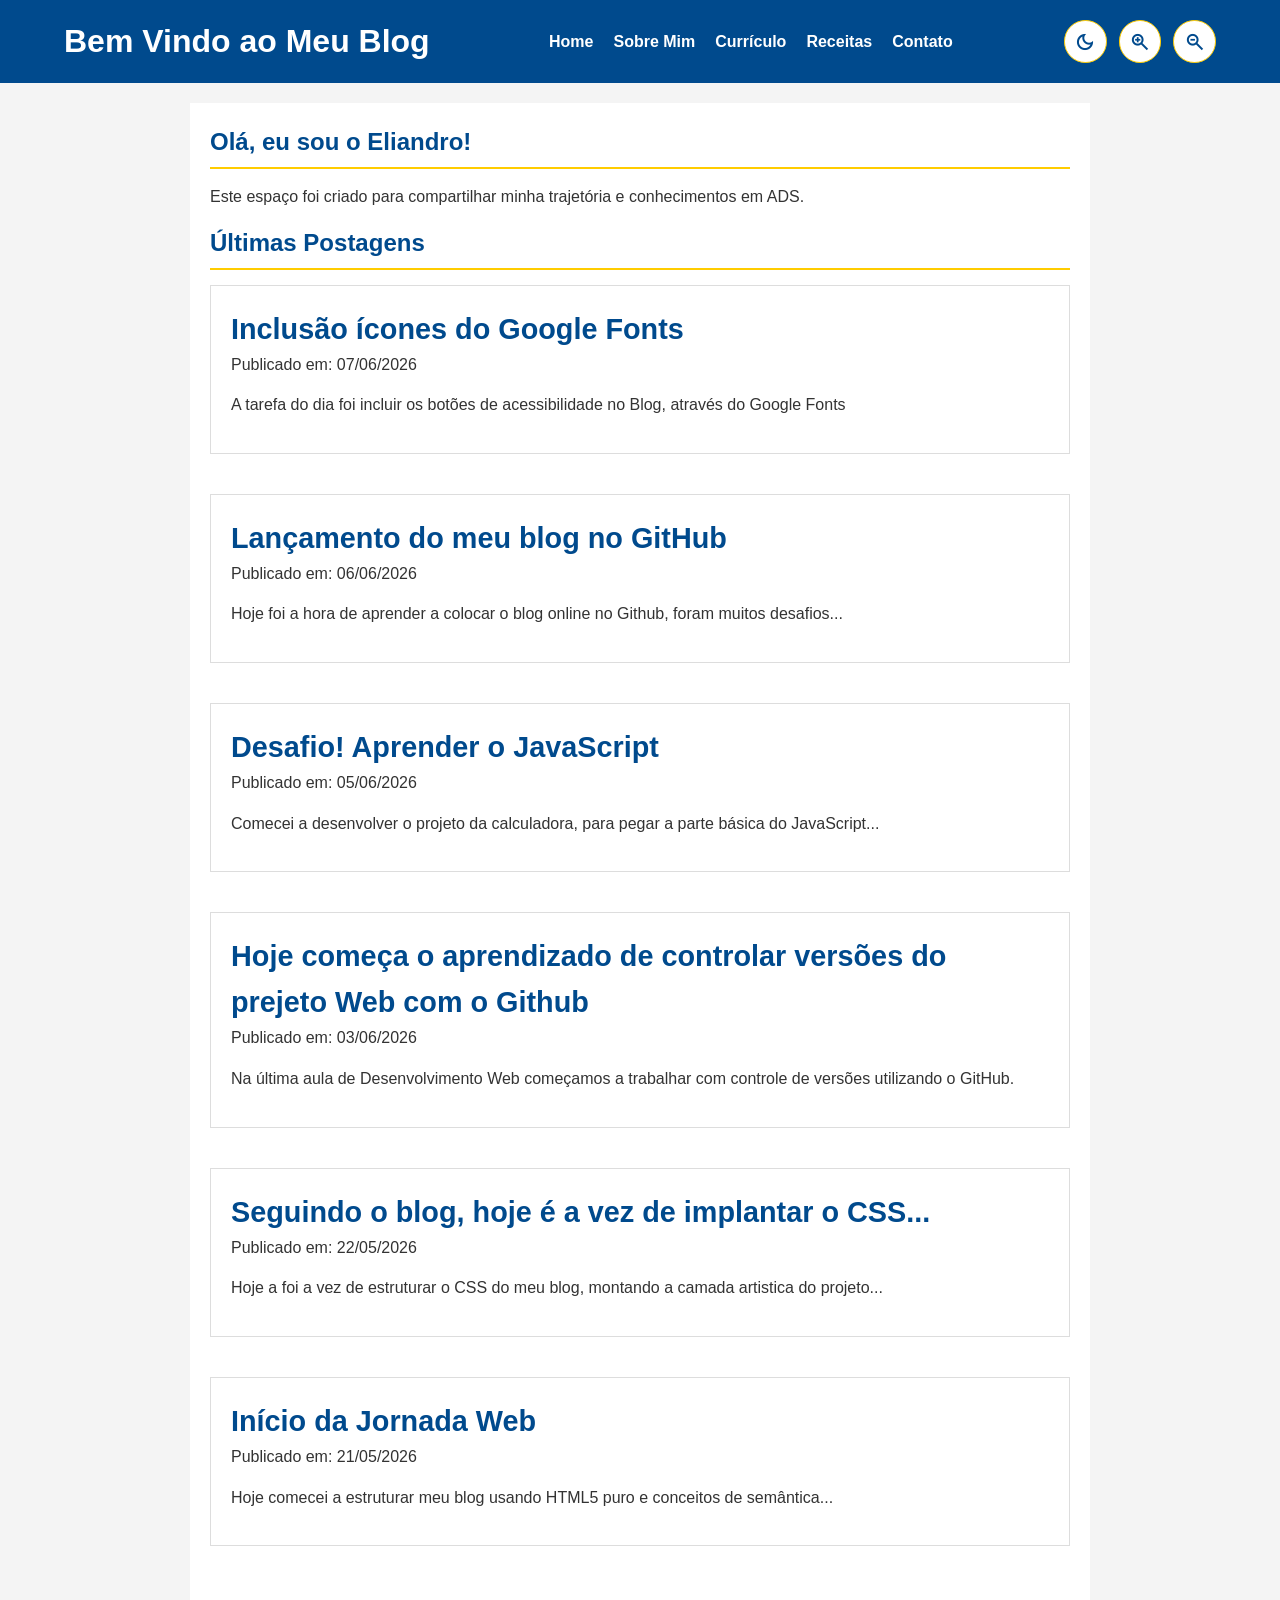
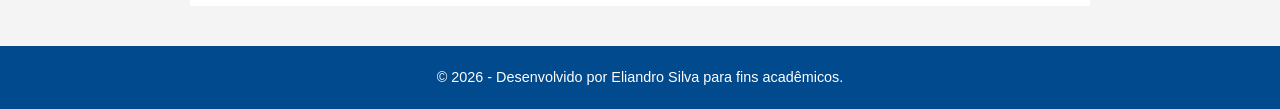
<file: index.html>
<!DOCTYPE html>
<html lang="pt-br">

<head>
    <meta charset="UTF-8">
    <meta name="viewport" content="width=device-width, initial-scale=1.0">
    <title>Home</title>
    <link rel="stylesheet" href="https://fonts.googleapis.com/css2?family=Material+Symbols+Outlined:opsz,wght,FILL,GRAD@24,400,0,0" />
    <link rel="stylesheet" href="css/style.css">
</head>

<body>

    <header>
        <h1>Bem Vindo ao Meu Blog</h1>
        <nav>
            <ul>
                <li> <a href="index.html">Home</a> </li>
                <li> <a href="about.html">Sobre Mim</a> </li>
                <li> <a href="curriculum.html">Currículo</a> </li>
                <li> <a href="receitas.html">Receitas</a> </li>
                <li> <a href="contact.html">Contato</a> </li>
            </ul>
        </nav>
        <div id="controles-acessibilidade">
            <button id="btn-dark-mode">
                <span class="material-symbols-outlined">dark_mode</span>
            </button>
            <button id="btn-aumentar">
                <span class="material-symbols-outlined">zoom_in</span>
            </button>
            <button id="btn-diminuir">
                <span class="material-symbols-outlined">zoom_out</span>
            </button>
        </div>
    </header>

    <main id="conteudo-pagina">
        <section id="introducao">
            <h2>Olá, eu sou o Eliandro!</h2>
            <p>Este espaço foi criado para compartilhar minha trajetória e conhecimentos em ADS.</p>
        </section>

        <section id="feed">
            <h2>Últimas Postagens</h2>

            <article>
                <h3>Inclusão ícones do Google Fonts</h3>
                <p>Publicado em: 07/06/2026</p>
                <p>A tarefa do dia foi incluir os botões de acessibilidade no Blog, através do Google Fonts</p>
            </article>

            <article>
                <h3>Lançamento do meu blog no GitHub</h3>
                <p>Publicado em: 06/06/2026</p>
                <p>Hoje foi a hora de aprender a colocar o blog online no Github, foram muitos desafios...</p>
            </article>

            <article>
                <h3>Desafio! Aprender o JavaScript</h3>
                <p>Publicado em: 05/06/2026</p>
                <p>Comecei a desenvolver o projeto da calculadora, para pegar a parte básica do JavaScript...</p>
            </article>

            <article>
                <h3>Hoje começa o aprendizado de controlar versões do prejeto Web com o Github</h3>
                <p>Publicado em: 03/06/2026</p>
                <p>Na última aula de Desenvolvimento Web começamos a trabalhar com controle de versões utilizando o GitHub.</p>
            </article>

            <article>
                <h3>Seguindo o blog, hoje é a vez de implantar o CSS...</h3>
                <p>Publicado em: 22/05/2026</p>
                <p>Hoje a foi a vez de estruturar o CSS do meu blog, montando a camada artistica do projeto...</p>
            </article>

            <article>
                <h3>Início da Jornada Web</h3>
                <p>Publicado em: 21/05/2026</p>
                <p>Hoje comecei a estruturar meu blog usando HTML5 puro e conceitos de semântica...</p>
            </article>
        </section>
    </main>

    <footer>
        <p>&copy; 2026 - Desenvolvido por Eliandro Silva para fins acadêmicos.</p>
    </footer>

    <script src="./js/script.js"></script>

</body>

</html>
</file>
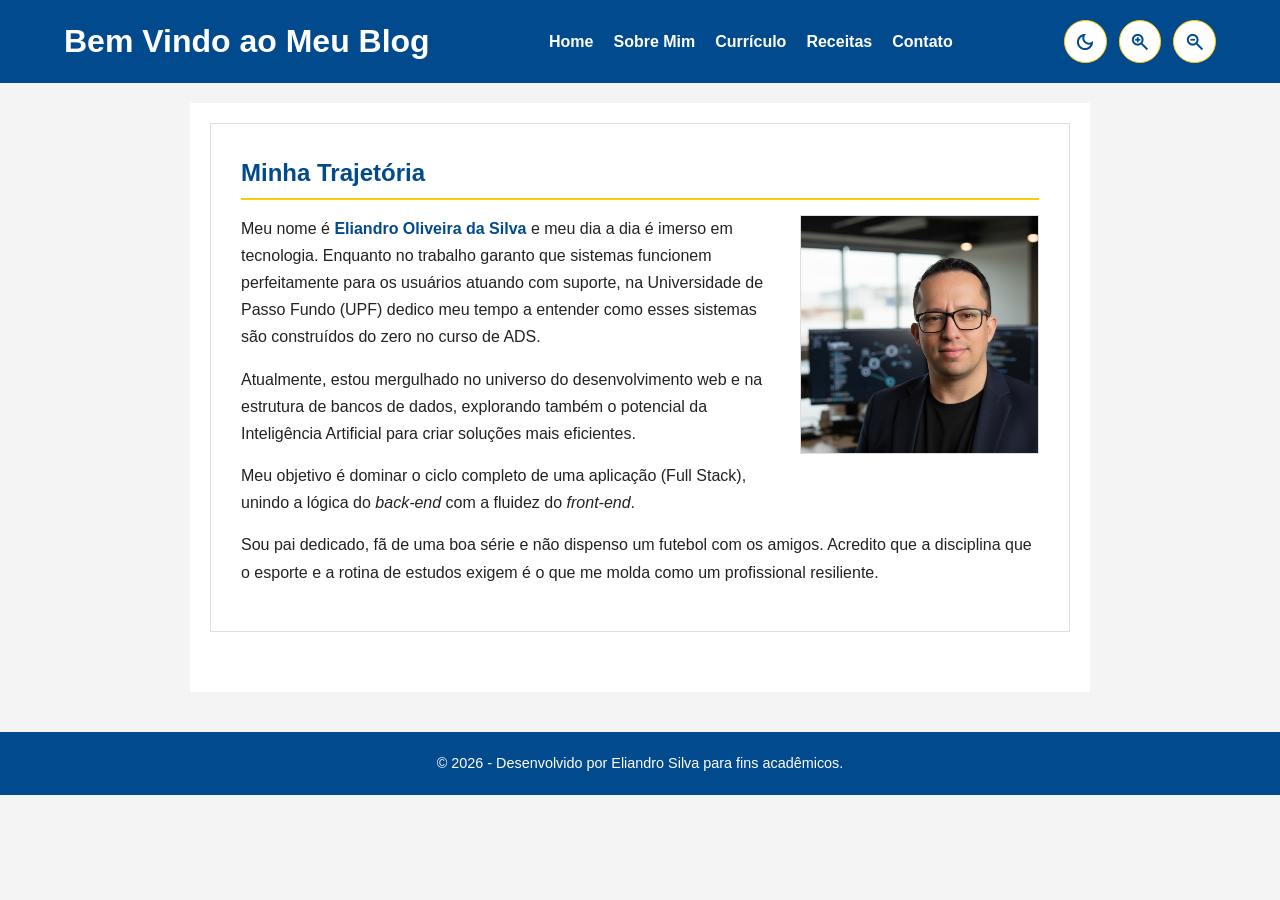
<file: about.html>
<!DOCTYPE html>
<html lang="pt-br">

<head>
    <meta charset="UTF-8">
    <meta name="viewport" content="width=device-width, initial-scale=1.0">
    <title>Sobre Mim</title>
    <link rel="stylesheet"
        href="https://fonts.googleapis.com/css2?family=Material+Symbols+Outlined:opsz,wght,FILL,GRAD@24,400,0,0" />
    <link rel="stylesheet" href="css/style.css">
</head>

<body>

    <header>
        <h1>Bem Vindo ao Meu Blog</h1>
        <nav>
            <ul>
                <li> <a href="index.html">Home</a> </li>
                <li> <a href="about.html">Sobre Mim</a> </li>
                <li> <a href="curriculum.html">Currículo</a> </li>
                <li> <a href="receitas.html">Receitas</a> </li>
                <li> <a href="contact.html">Contato</a> </li>
            </ul>
        </nav>
        <div id="controles-acessibilidade">
            <button id="btn-dark-mode">
                <span class="material-symbols-outlined">dark_mode</span>
            </button>
            <button id="btn-aumentar">
                <span class="material-symbols-outlined">zoom_in</span>
            </button>
            <button id="btn-diminuir">
                <span class="material-symbols-outlined">zoom_out</span>
            </button>
        </div>
    </header>

    <main>
        <section id="biografia">
            <article>

                <h2>Minha Trajetória</h2>

                <img src="./assets/imagens/perfil.jpg" alt="Foto de perfil de Eliandro Silva" width="250"
                    class="foto-perfil">

                <p>Meu nome é <strong>Eliandro Oliveira da Silva</strong> e meu dia a dia é imerso em tecnologia.
                    Enquanto no trabalho garanto que sistemas funcionem perfeitamente para os usuários atuando com
                    suporte,
                    na Universidade de Passo Fundo (UPF) dedico meu tempo a entender como esses sistemas são
                    construídos do zero no curso de ADS.</p>

                <p>Atualmente, estou mergulhado no universo do desenvolvimento web e na estrutura de bancos de dados,
                    explorando também o potencial da Inteligência Artificial para criar soluções mais eficientes.</p>

                <p>Meu objetivo é dominar o ciclo completo de uma aplicação (Full Stack), unindo a lógica do
                    <i>back-end</i>
                    com a fluidez do <i>front-end</i>.</p>

                <p>Sou pai dedicado, fã de uma boa série e não dispenso um futebol com os amigos.
                    Acredito que a disciplina que o esporte e a rotina de estudos exigem é o que me molda como um
                    profissional resiliente.</p>

            </article>
        </section>
    </main>

    <footer>
        <p>&copy; 2026 - Desenvolvido por Eliandro Silva para fins acadêmicos.</p>
    </footer>
    <script src="./js/script.js"></script>

</body>

</html>
</file>
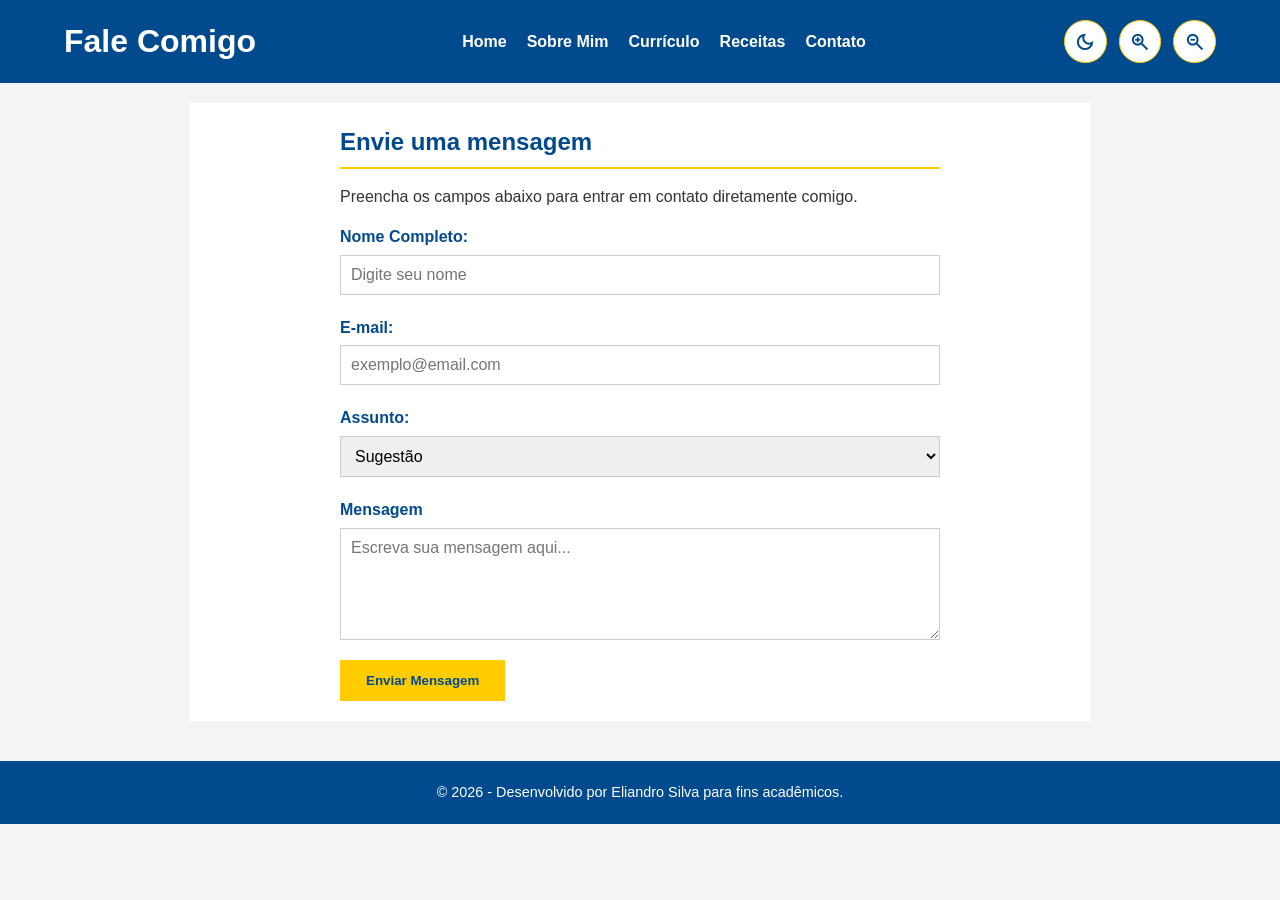
<file: contact.html>
<!DOCTYPE html>
<html lang="pt-br">
<head>
    <meta charset="UTF-8">
    <meta name="viewport" content="width=device-width, initial-scale=1.0">
    <title>Contato - Meu Blog Pessoal</title>
     <link rel="stylesheet" href="https://fonts.googleapis.com/css2?family=Material+Symbols+Outlined:opsz,wght,FILL,GRAD@24,400,0,0" />
    <link rel="stylesheet" href="css/style.css">
</head>
<body>
    
    <header>
        <h1>Fale Comigo</h1>
        <nav>
            <ul>
                <li> <a href="index.html">Home</a> </li>
                <li> <a href="about.html">Sobre Mim</a> </li>
                <li> <a href="curriculum.html">Currículo</a> </li>
                <li> <a href="receitas.html">Receitas</a> </li>
                <li> <a href="contact.html">Contato</a> </li>
            </ul>
        </nav>
        <div id="controles-acessibilidade">
            <button id="btn-dark-mode">
                <span class="material-symbols-outlined">dark_mode</span>
            </button>
            <button id="btn-aumentar">
                <span class="material-symbols-outlined">zoom_in</span>
            </button>
            <button id="btn-diminuir">
                <span class="material-symbols-outlined">zoom_out</span>
            </button>
        </div>
    </header>

    <main id="conteudo-pagina">
        <section id="contato">
            <h2>Envie uma mensagem</h2>
            <p>Preencha os campos abaixo para entrar em contato diretamente comigo.</p>
            
            <form id="form-contato" action="#" method="post" onsubmit="return validateForm()">
                <div class="campo">
                    <label for="nome">Nome Completo:</label>
                    <input type="text" id="nome" name="nome" required placeholder="Digite seu nome">
                </div>

                <div class="campo">
                    <label for="email">E-mail:</label>
                    <input type="email" id="email" name="email" required placeholder="exemplo@email.com">
                </div>

                <div class="campo">
                    <label for="assunto">Assunto:</label>
                    <select id="assunto" name="assunto">
                        <option value="sugestao">Sugestão</option>
                        <option value="critica">Crítica</option>
                        <option value="elogio">Elogio</option>
                    </select>
                </div>

                <div class="campo">
                    <label for="mensagem">Mensagem</label>
                    <textarea id="mensagem" name="mensagem" rows="5" required placeholder="Escreva sua mensagem aqui..."></textarea>
                </div>

                <button type="submit" id="btn-enviar">Enviar Mensagem</button>
            </form>
        </section>
    </main>

    <footer>
        <p>&copy; 2026 - Desenvolvido por Eliandro Silva para fins acadêmicos.</p>
    </footer>

    <script src="./js/script.js"></script>

</body>
</html>
</file>
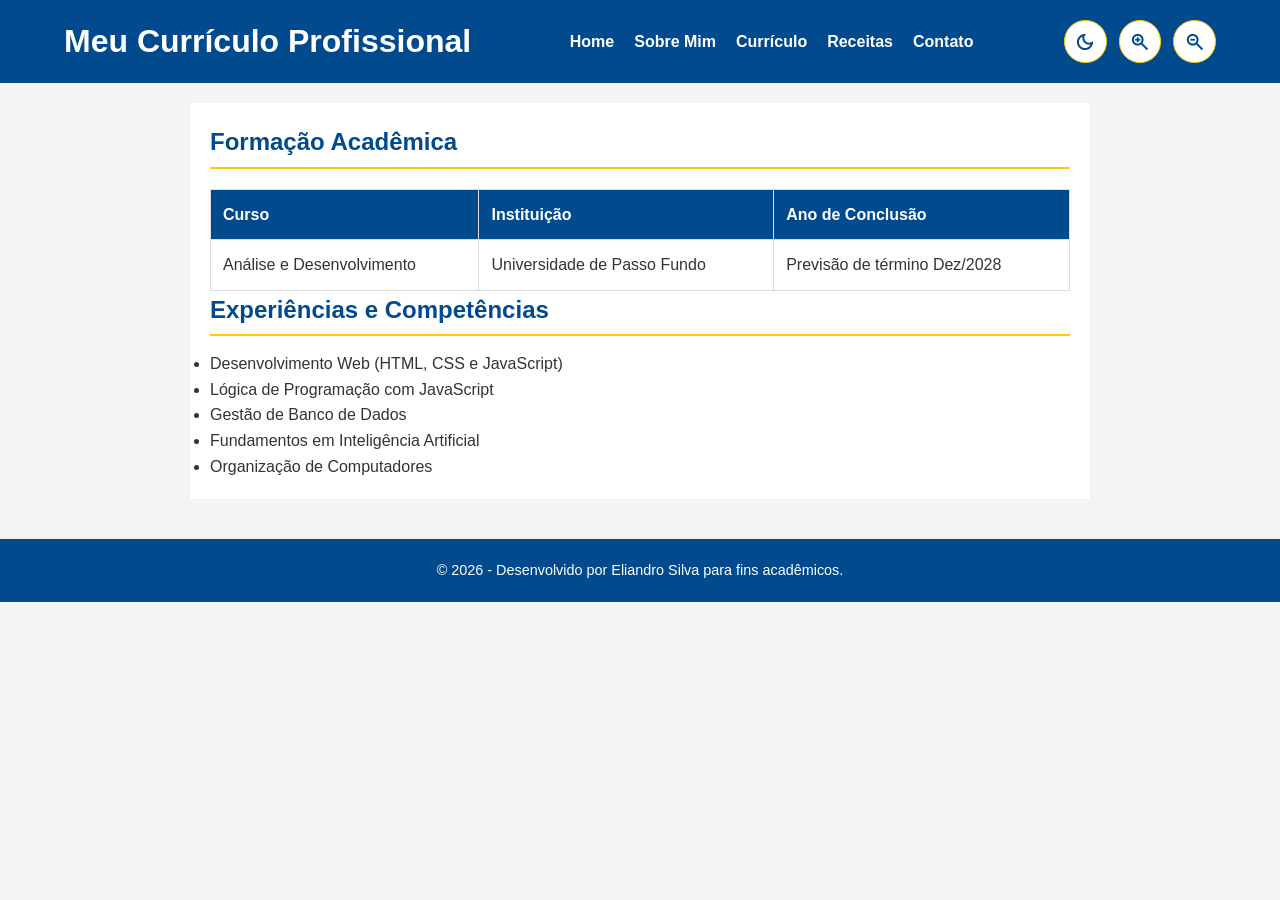
<file: curriculum.html>
<!DOCTYPE html>
<html lang="pt-br">

<head>
    <meta charset="UTF-8">
    <meta name="viewport" content="width=device-width, initial-scale=1.0">
    <title>Currículo</title>

     <link rel="stylesheet"
        href="https://fonts.googleapis.com/css2?family=Material+Symbols+Outlined:opsz,wght,FILL,GRAD@24,400,0,0" />
        
    <link rel="stylesheet" href="css/style.css">
</head>

<body>

    <header>

        <h1>Meu Currículo Profissional</h1>

        <nav>
            <ul>
                <li> <a href="index.html">Home</a> </li>
                <li> <a href="about.html">Sobre Mim</a> </li>
                <li> <a href="curriculum.html">Currículo</a> </li>
                <li> <a href="receitas.html">Receitas</a> </li>
                <li> <a href="contact.html">Contato</a> </li>


            </ul>


        </nav>
        
        <div id="controles-acessibilidade">
            <button id="btn-dark-mode">
                <span class="material-symbols-outlined">dark_mode</span>
            </button>

            <button id="btn-aumentar">
                <span class="material-symbols-outlined">zoom_in</span>
            </button>

            <button id="btn-diminuir">
                <span class="material-symbols-outlined">zoom_out</span>
            </button>
        </div>

    </header>
    <main>
        <section id="formacao">
            <h2>Formação Acadêmica</h2>
            <table border="1">
                <thead>
                    <tr>
                        <th>Curso</th>
                        <th>Instituição</th>
                        <th>Ano de Conclusão</th>
                    </tr>
                </thead>
                <tbody>
                    <tr>
                        <td>Análise e Desenvolvimento</td>
                        <td>Universidade de Passo Fundo</td>
                        <td>Previsão de término Dez/2028</td>
                    </tr>
                </tbody>
            </table>
        </section>
        <section id="experiencia">
            <h2>Experiências e Competências</h2>
            <ul>
                <li>Desenvolvimento Web (HTML, CSS e JavaScript)</li>
                <li>Lógica de Programação com JavaScript</li>
                <li>Gestão de Banco de Dados</li>
                <li>Fundamentos em Inteligência Artificial</li>
                <li>Organização de Computadores</li>
            </ul>

        </section>

    </main>
    <footer>
        <p>&copy; 2026 - Desenvolvido por Eliandro Silva para fins acadêmicos.</p>
    </footer>
    <script src="js/script.js"></script>
</body>

</html>
</file>
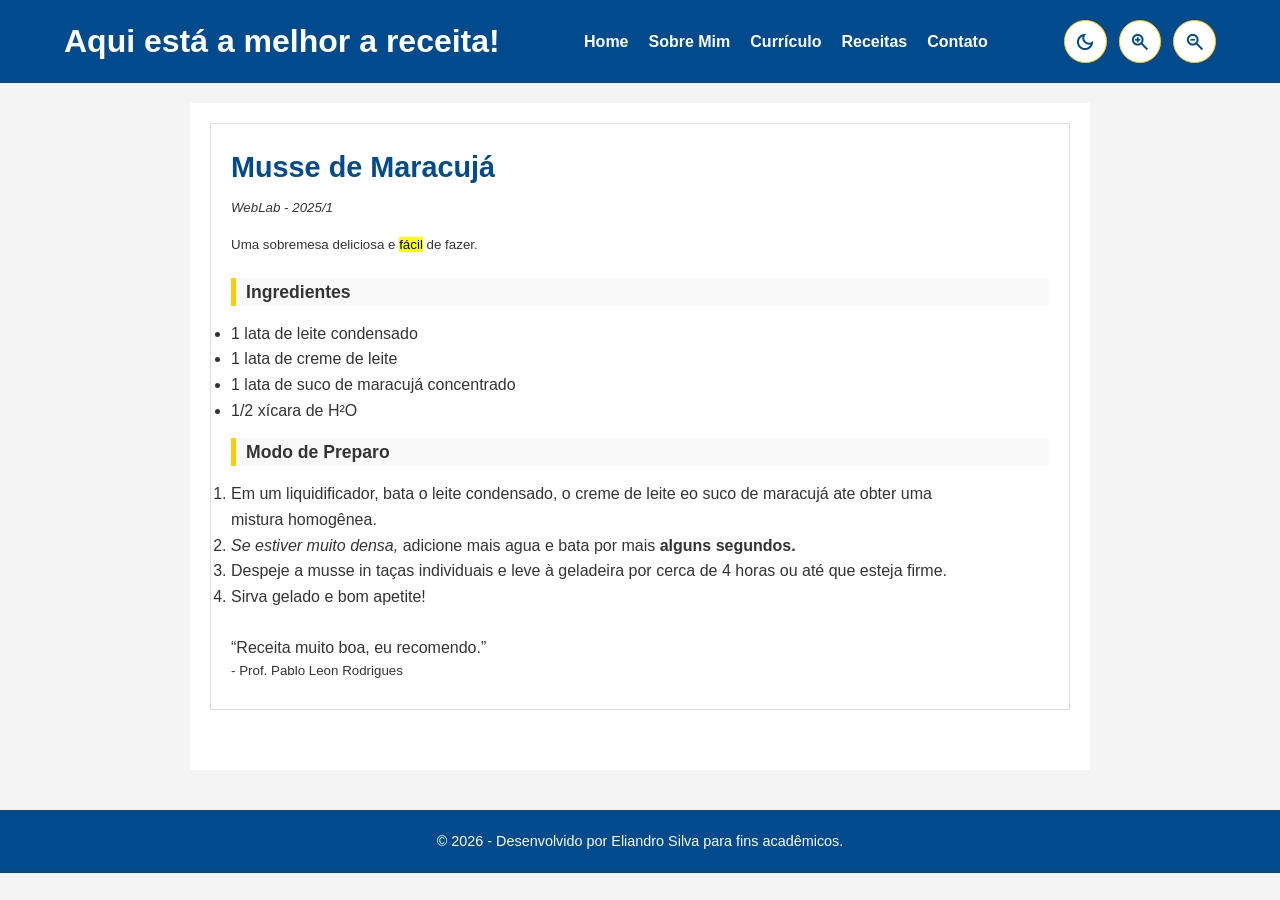
<file: mousse.html>
<!DOCTYPE html>
<html lang="pt-br">

<head>
    <meta charset="UTF-8">
    <meta name="viewport" content="width=device-width, initial-scale=1.0">
    <title>Receita: Mousse de Maracujá</title>

 <link rel="stylesheet"
        href="https://fonts.googleapis.com/css2?family=Material+Symbols+Outlined:opsz,wght,FILL,GRAD@24,400,0,0" />
        
    <link rel="stylesheet" href="css/style.css">
</head>

<body>
    <header>

        <h1>Aqui está a melhor a receita!</h1>

        <nav>
            <ul>
                <li> <a href="index.html">Home</a> </li>
                <li> <a href="about.html">Sobre Mim</a> </li>
                <li> <a href="curriculum.html">Currículo</a> </li>
                <li> <a href="receitas.html">Receitas</a> </li>
                <li> <a href="contact.html">Contato</a> </li>
            </ul>
        </nav>

        <div id="controles-acessibilidade">
            <button id="btn-dark-mode">
                <span class="material-symbols-outlined">dark_mode</span>
            </button>

            <button id="btn-aumentar">
                <span class="material-symbols-outlined">zoom_in</span>
            </button>

            <button id="btn-diminuir">
                <span class="material-symbols-outlined">zoom_out</span>
            </button>
        </div>
    </header>

    <main>

        <section>
            <article>
                <h3>Musse de Maracujá</h3>
                <p><i><sub> WebLab - 2025/1</sub></i></p>
                <p>
                    <sup> Uma sobremesa deliciosa e <mark>fácil</mark> de fazer.</sup>
                <h4>Ingredientes</h4>
                <ul>
                    <li>1 lata de leite condensado</li>
                    <li>1 lata de creme de leite</li>
                    <li>1 lata de suco de maracujá concentrado</li>
                    <li>1/2 xícara de H²O</li>
                </ul>
                <h4>Modo de Preparo</h4>
                <ol>
                    <li>Em um liquidificador, bata o leite condensado, o creme de leite eo suco de maracujá ate obter uma<br>
                        mistura homogênea.</li>
                    <li><i>Se estiver muito densa,</i> adicione mais agua e bata por mais <b>alguns segundos.</b></li>
                    <li>Despeje a musse in taças individuais e leve à geladeira por cerca de 4 horas ou até que esteja firme.
                    </li>
                    <li>Sirva gelado e bom apetite!</li>
                </ol>
                <br>
                <q>Receita muito boa, eu recomendo.</q>
                <br>
                <sup>- Prof. Pablo Leon Rodrigues</sup>
            </article>
        </section>

    </main>
    <footer>
        <p>&copy; 2026 - Desenvolvido por Eliandro Silva para fins acadêmicos.</p>
    </footer>
    <script src="./js/script.js"></script>
</body>

</html>
</file>
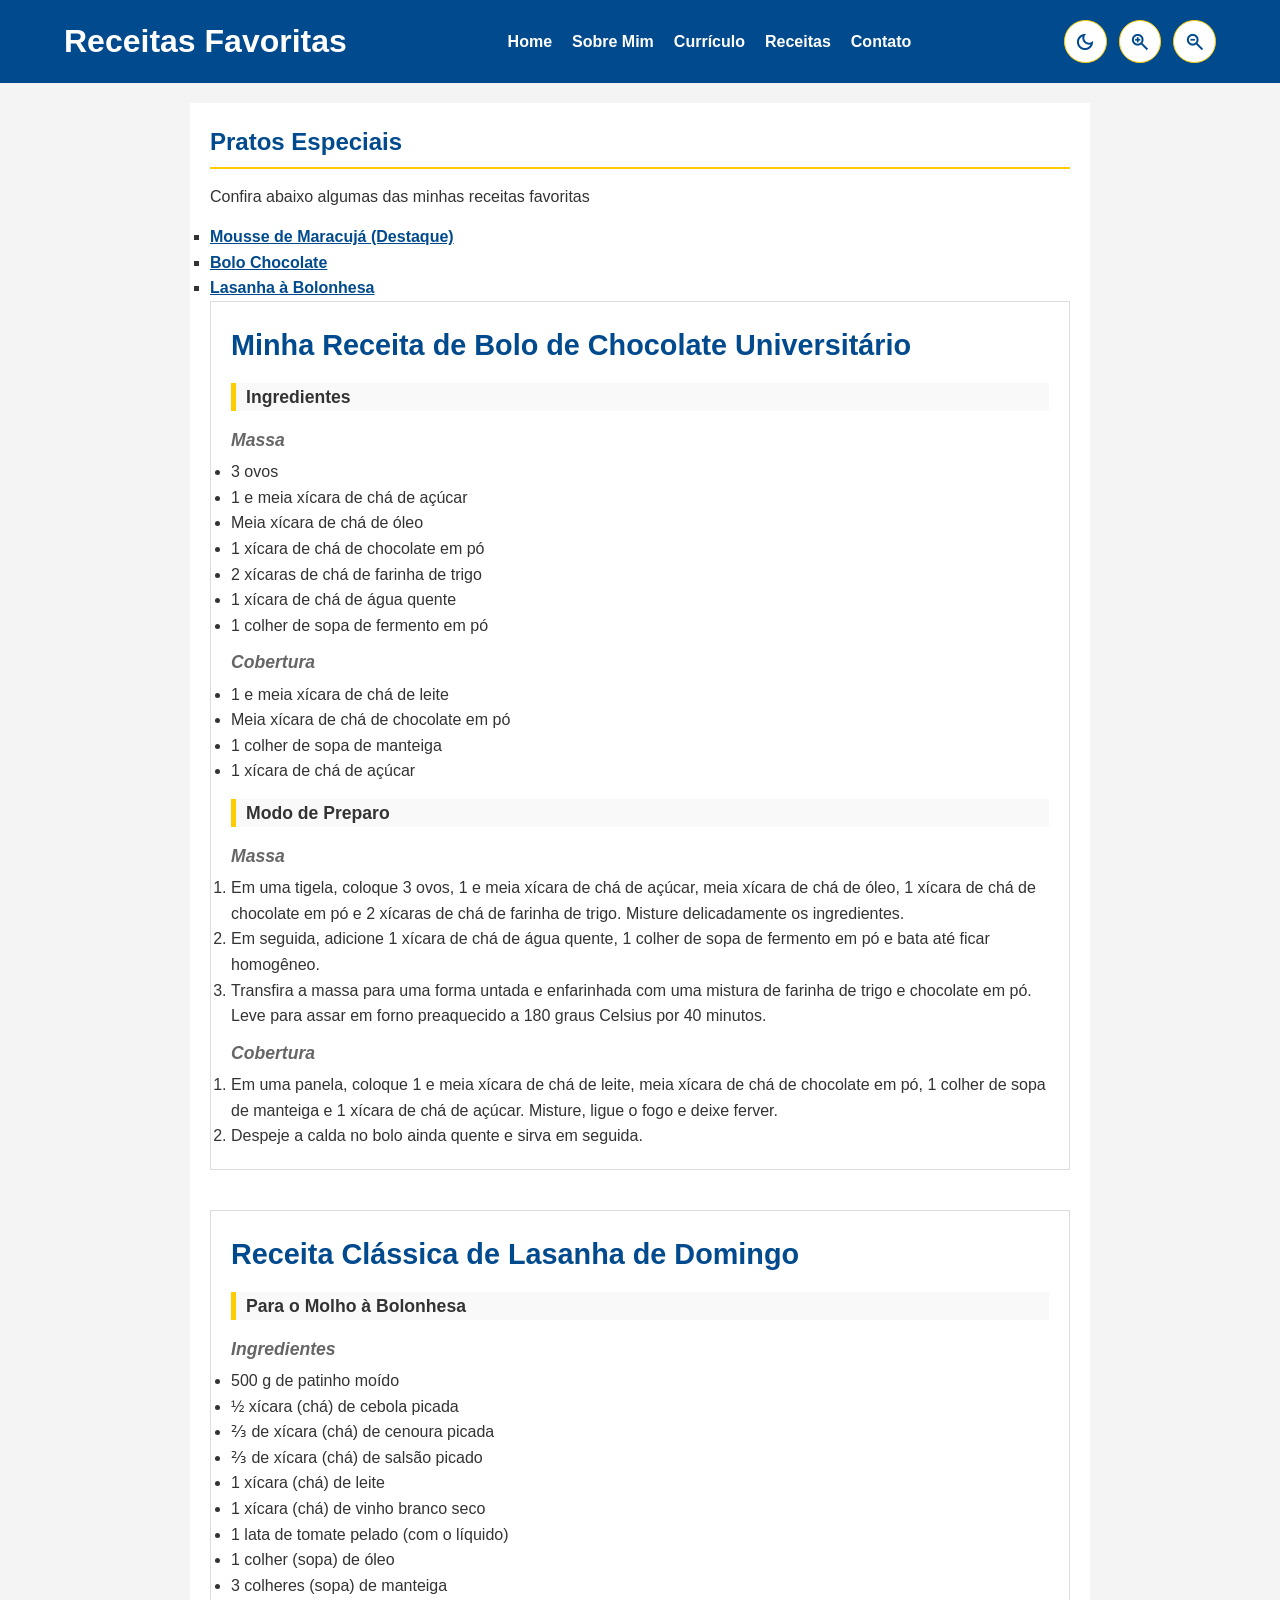
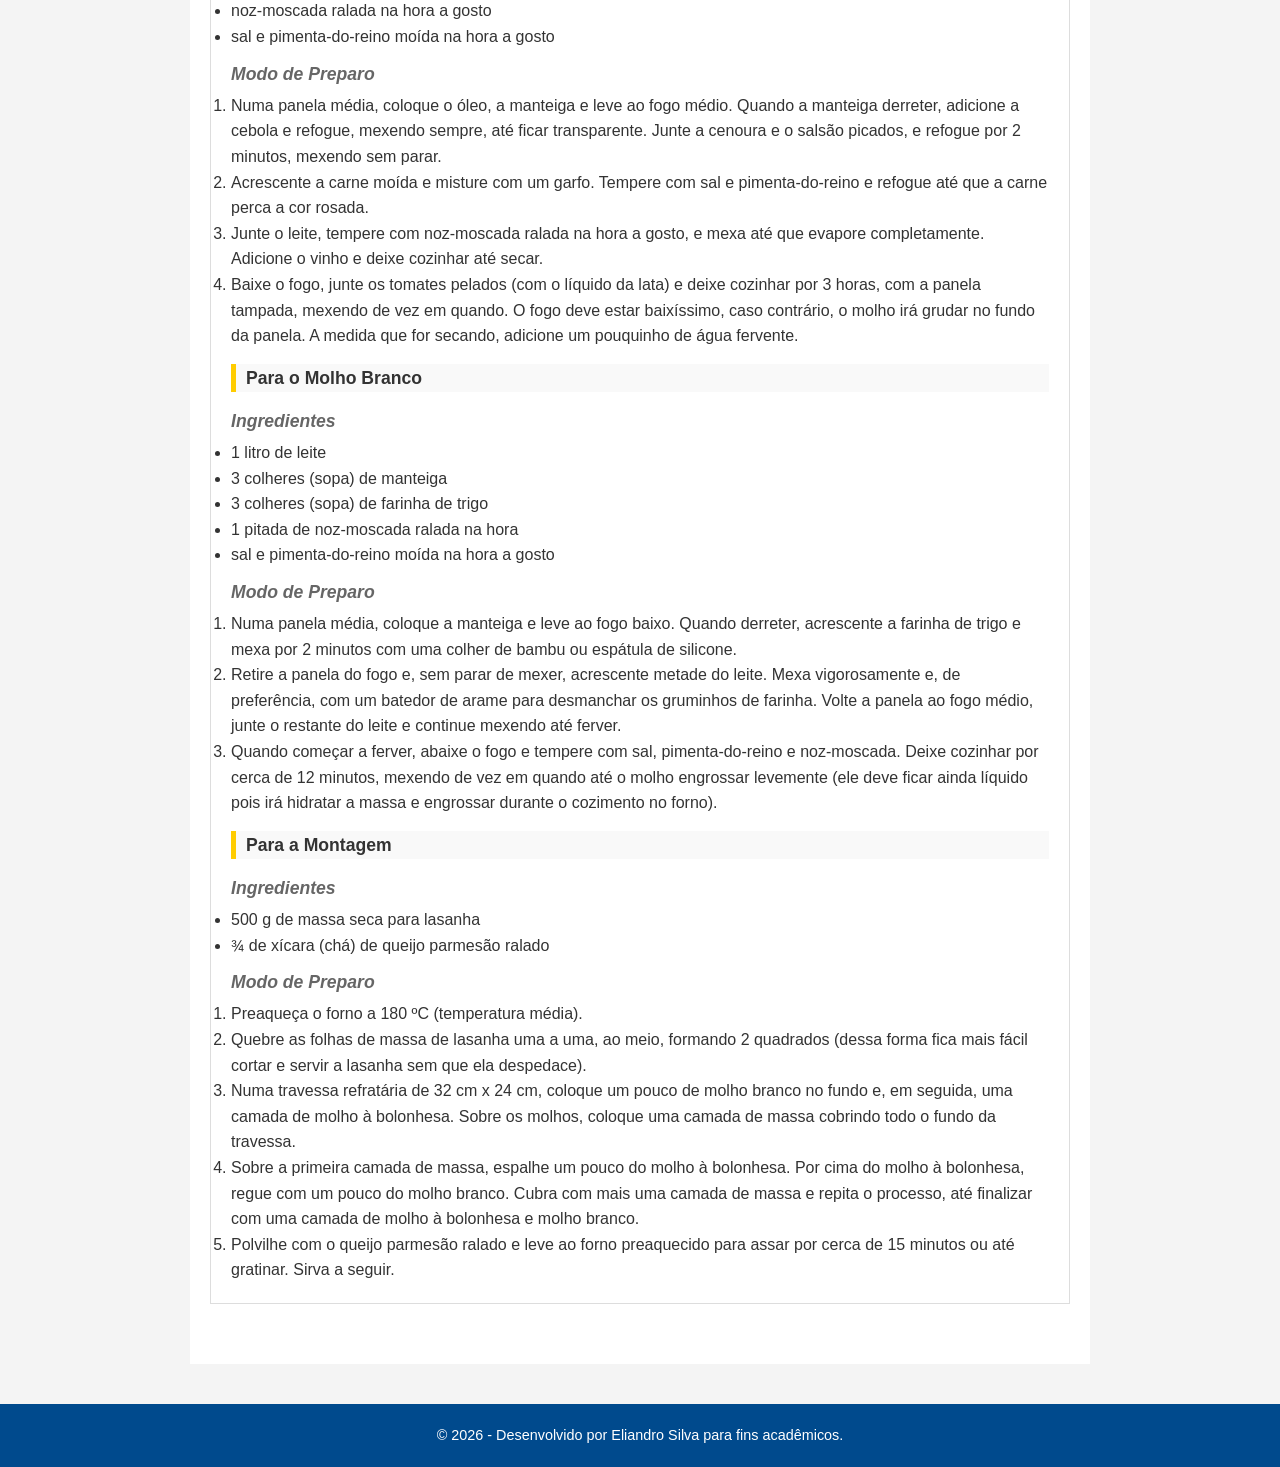
<file: receitas.html>
<!DOCTYPE html>
<html lang="pt-br">

<head>
    <meta charset="UTF-8">
    <meta name="viewport" content="width=device-width, initial-scale=1.0">
    <title>Receitas</title>

 <link rel="stylesheet"
        href="https://fonts.googleapis.com/css2?family=Material+Symbols+Outlined:opsz,wght,FILL,GRAD@24,400,0,0" />

    <link rel="stylesheet" href="css/style.css">
</head>

<body>

    <header>

        <h1>Receitas Favoritas</h1>

        <nav>
            <ul>
                <li> <a href="index.html">Home</a> </li>
                <li> <a href="about.html">Sobre Mim</a> </li>
                <li> <a href="curriculum.html">Currículo</a> </li>
                <li> <a href="receitas.html">Receitas</a> </li>
                <li> <a href="contact.html">Contato</a> </li>



            </ul>
        </nav>

         <div id="controles-acessibilidade">
            <button id="btn-dark-mode">
                <span class="material-symbols-outlined">dark_mode</span>
            </button>

            <button id="btn-aumentar">
                <span class="material-symbols-outlined">zoom_in</span>
            </button>

            <button id="btn-diminuir">
                <span class="material-symbols-outlined">zoom_out</span>
            </button>
        </div>
    </header>
    <main>
        <section id="lista-receitas">
            <h2>Pratos Especiais</h2>
            <p>Confira abaixo algumas das minhas receitas favoritas</p>

            <ul>
                <li><a href="mousse.html">Mousse de Maracujá (Destaque)</a></li>
                <li> <a href="#bolo">Bolo Chocolate</a></li>
                <li><a href="#lasanha">Lasanha à Bolonhesa</a></li>

            </ul>
        </section>
        <section>
            <article id="bolo">

                <h3>Minha Receita de Bolo de Chocolate Universitário</h3>

                <h4>Ingredientes</h4>

                <h5>Massa</h5>
                <ul>
                    <li>3 ovos</li>
                    <li>1 e meia xícara de chá de açúcar</li>
                    <li>Meia xícara de chá de óleo</li>
                    <li>1 xícara de chá de chocolate em pó</li>
                    <li>2 xícaras de chá de farinha de trigo</li>
                    <li>1 xícara de chá de água quente</li>
                    <li>1 colher de sopa de fermento em pó</li>
                </ul>

                <h5>Cobertura</h5>
                <ul>
                    <li>1 e meia xícara de chá de leite</li>
                    <li>Meia xícara de chá de chocolate em pó</li>
                    <li>1 colher de sopa de manteiga</li>
                    <li>1 xícara de chá de açúcar</li>
                </ul>

                <h4>Modo de Preparo</h4>

                <h5>Massa</h5>
                <ol>
                    <li>Em uma tigela, coloque 3 ovos, 1 e meia xícara de chá de açúcar, meia xícara de chá de óleo, 1
                        xícara de chá de chocolate em pó e 2 xícaras de chá de farinha de trigo. Misture delicadamente
                        os ingredientes.</li>
                    <li>Em seguida, adicione 1 xícara de chá de água quente, 1 colher de sopa de fermento em pó e bata
                        até ficar homogêneo.</li>
                    <li>Transfira a massa para uma forma untada e enfarinhada com uma mistura de farinha de trigo e
                        chocolate em pó. Leve para assar em forno preaquecido a 180 graus Celsius por 40 minutos.</li>
                </ol>

                <h5>Cobertura</h5>
                <ol>
                    <li>Em uma panela, coloque 1 e meia xícara de chá de leite, meia xícara de chá de chocolate em pó, 1
                        colher de sopa de manteiga e 1 xícara de chá de açúcar. Misture, ligue o fogo e deixe ferver.
                    </li>
                    <li>Despeje a calda no bolo ainda quente e sirva em seguida.</li>
                </ol>
            </article>
        </section>

        <section>

            <article id="lasanha">

                <h3>Receita Clássica de Lasanha de Domingo</h3>

                <h4>Para o Molho à Bolonhesa</h4>

                <h5>Ingredientes</h5>
                <ul>
                    <li>500 g de patinho moído</li>
                    <li>½ xícara (chá) de cebola picada</li>
                    <li>⅔ de xícara (chá) de cenoura picada</li>
                    <li>⅔ de xícara (chá) de salsão picado</li>
                    <li>1 xícara (chá) de leite</li>
                    <li>1 xícara (chá) de vinho branco seco</li>
                    <li>1 lata de tomate pelado (com o líquido)</li>
                    <li>1 colher (sopa) de óleo</li>
                    <li>3 colheres (sopa) de manteiga</li>
                    <li>noz-moscada ralada na hora a gosto</li>
                    <li>sal e pimenta-do-reino moída na hora a gosto</li>
                </ul>

                <h5>Modo de Preparo</h5>
                <ol>
                    <li>Numa panela média, coloque o óleo, a manteiga e leve ao fogo médio. Quando a manteiga derreter,
                        adicione a cebola e refogue, mexendo sempre, até ficar transparente. Junte a cenoura e o salsão
                        picados, e refogue por 2 minutos, mexendo sem parar.</li>
                    <li>Acrescente a carne moída e misture com um garfo. Tempere com sal e pimenta-do-reino e refogue
                        até
                        que a carne perca a cor rosada.</li>
                    <li>Junte o leite, tempere com noz-moscada ralada na hora a gosto, e mexa até que evapore
                        completamente.
                        Adicione o vinho e deixe cozinhar até secar.</li>
                    <li>Baixe o fogo, junte os tomates pelados (com o líquido da lata) e deixe cozinhar por 3 horas, com
                        a
                        panela tampada, mexendo de vez em quando. O fogo deve estar baixíssimo, caso contrário, o molho
                        irá
                        grudar no fundo da panela. A medida que for secando, adicione um pouquinho de água fervente.
                    </li>
                </ol>


                <h4>Para o Molho Branco</h4>

                <h5>Ingredientes</h5>
                <ul>
                    <li>1 litro de leite</li>
                    <li>3 colheres (sopa) de manteiga</li>
                    <li>3 colheres (sopa) de farinha de trigo</li>
                    <li>1 pitada de noz-moscada ralada na hora</li>
                    <li>sal e pimenta-do-reino moída na hora a gosto</li>
                </ul>

                <h5>Modo de Preparo</h5>
                <ol>
                    <li>Numa panela média, coloque a manteiga e leve ao fogo baixo. Quando derreter, acrescente a
                        farinha de
                        trigo e mexa por 2 minutos com uma colher de bambu ou espátula de silicone.</li>
                    <li>Retire a panela do fogo e, sem parar de mexer, acrescente metade do leite. Mexa vigorosamente e,
                        de
                        preferência, com um batedor de arame para desmanchar os gruminhos de farinha. Volte a panela ao
                        fogo
                        médio, junte o restante do leite e continue mexendo até ferver.</li>
                    <li>Quando começar a ferver, abaixe o fogo e tempere com sal, pimenta-do-reino e noz-moscada. Deixe
                        cozinhar por cerca de 12 minutos, mexendo de vez em quando até o molho engrossar levemente (ele
                        deve
                        ficar ainda líquido pois irá hidratar a massa e engrossar durante o cozimento no forno).</li>
                </ol>


                <h4>Para a Montagem</h4>

                <h5>Ingredientes</h5>
                <ul>
                    <li>500 g de massa seca para lasanha</li>
                    <li>¾ de xícara (chá) de queijo parmesão ralado</li>
                </ul>

                <h5>Modo de Preparo</h5>
                <ol>
                    <li>Preaqueça o forno a 180 ºC (temperatura média).</li>
                    <li>Quebre as folhas de massa de lasanha uma a uma, ao meio, formando 2 quadrados (dessa forma fica
                        mais
                        fácil cortar e servir a lasanha sem que ela despedace).</li>
                    <li>Numa travessa refratária de 32 cm x 24 cm, coloque um pouco de molho branco no fundo e, em
                        seguida,
                        uma camada de molho à bolonhesa. Sobre os molhos, coloque uma camada de massa cobrindo todo o
                        fundo
                        da travessa.</li>
                    <li>Sobre a primeira camada de massa, espalhe um pouco do molho à bolonhesa. Por cima do molho à
                        bolonhesa, regue com um pouco do molho branco. Cubra com mais uma camada de massa e repita o
                        processo, até finalizar com uma camada de molho à bolonhesa e molho branco.</li>
                    <li>Polvilhe com o queijo parmesão ralado e leve ao forno preaquecido para assar por cerca de 15
                        minutos
                        ou até gratinar. Sirva a seguir.</li>
                </ol>
            </article>

        </section>

    </main>
    <footer>
        <p>&copy; 2026 - Desenvolvido por Eliandro Silva para fins acadêmicos.</p>
    </footer>
    <script src="js/script.js"></script>
</body>

</html>
</file>
<file: css/style.css>
* {
    margin: 0;
    padding: 0;
    box-sizing: border-box;
}

body {
    font-family: Arial, sans-serif;
    background-color: #f4f4f4;
    color: #333;
    line-height: 1.6;
}

header {
    background-color: #004a8d;
    color: white;
    padding: 1rem 5%;
    display: flex;
    justify-content: space-between;
    align-items: center;
}

nav ul {
    list-style: none;
    display: flex;
}

nav ul li {
    margin-left: 20px;
}

nav ul li a {
    color: white;
    text-decoration: none;
    font-weight: bold;
}

nav ul li a:hover {
    color: #ffcc00;
}

main {
    max-width: 900px;
    margin: 20px auto;
    padding: 20px;
    background-color: white;
}

h2 {
    color: #004a8d;
    border-bottom: 2px solid #ffcc00;
    margin-bottom: 15px;
    padding-bottom: 5px;
}

p {
    margin-bottom: 15px;
    text-align: justify;
    font-size: 1em;
}

main a {
    color: #004a8d;
    text-decoration: underline;
    font-weight: bold;
}

table {
    width: 100%;
    border-collapse: collapse;
    margin-top: 20px;
}

table th,
table td {
    border: 1px solid #ddd;
    padding: 12px;
    text-align: left;
}

table th {
    background-color: #004a8d;
    color: white;
}

table tr:nth-child(even) {
    background-color: #f2f2f2;
}

table tr:hover {
    background-color: #fdf5d2;
}

article {
    margin-bottom: 40px;
    padding: 20px;
    border: 1px solid #ddd;
}

h3 {
    color: #004a8d;
    font-size: 1.8em;
}

h4 {
    border-left: 5px solid #ffcc00;
    padding-left: 10px;
    margin: 15px 0;
    background-color: #f9f9f9;
    font-size: 1.1em;
}

h5 {
    color: #666;
    font-size: 1.1em;
    font-style: italic;
    margin-top: 10px;
    margin-bottom: 5px;
}

#lista-receitas ul {
    list-style-type: square;
}

footer {
    background-color: #004a8d;
    color: white;
    text-align: center;
    padding: 20px 0;
    margin-top: 40px;
    font-size: 0.9em;
}

#contato {
    max-width: 600px;
    margin: 0 auto;
}

.campo {
    margin-bottom: 20px;
    display: flex;
    flex-direction: column;
}

.campo label {
    font-weight: bold;
    margin-bottom: 5px;
    color: #004a8d;
}

input,
select,
textarea {
    padding: 10px;
    border: 1px solid #ccc;
    font-family: Arial, sans-serif;
    font-size: 1em;
}

input:focus,
textarea:focus {
    outline: none;
    border-color: #ffcc00;
}

#btn-enviar {
    background-color: #ffcc00;
    color: #004a8d;
    border: 1px solid #ffcc00;
    padding: 12px 25px;
    font-weight: bold;
    cursor: pointer;
}

#btn-enviar:hover {
    background-color: #e6b800;
    border-color: #e6b800;
}

footer p {
    text-align: center;
    margin-bottom: 0;
}

#biografia article {
    margin-bottom: 40px;
    padding: 30px;
    border: 1px solid #ddd;
    background-color: #ffffff;
    overflow: hidden;
}

.foto-perfil {
    float: right;
    width: 30%;
    height: auto;
    border: 1px solid #ddd;
    margin-left: 20px;
    margin-bottom: 15px;
}

#biografia p {
    color: #222222;
    font-size: 1em;
    line-height: 1.7;
    text-align: left;
    margin-bottom: 15px;
}

#biografia strong,
#biografia em {
    color: #004a8d;
    font-style: normal;
}

html {
    font-size: 100%;
}

#controles-acessibilidade {
    display: flex;
    align-items: center;
}

#controles-acessibilidade button {
    display: inline-flex;
    align-items: center;
    justify-content: center;
    width: 3.2em;
    height: 3.2em;
    padding: 0;
    margin-left: 12px;
    background-color: #ffffff;
    border: 1px solid #ffcc00;
    color: #004a8d;
    cursor: pointer;
    border-radius: 50%;
}

#controles-acessibilidade button:hover {
    background-color: #ffcc00;
    color: #ffffff;
}

#controles-acessibilidade button .material-symbols-outlined {
    font-size: 22px;
    font-weight: 500;
}

body.dark-mode {
    background-color: #0d1117;
    color: #e6edf3;
}

body.dark-mode main {
    background-color: #161b22;
    border-color: #30363d;
    color: #e6edf3;
}

body.dark-mode article {
    background-color: #161b22;
    border-color: #30363d;
    color: #e6edf3;
}

body.dark-mode h2 {
    color: #58a6ff;
    border-color: #ffdb58;
}

body.dark-mode h3 {
    color: #58a6ff;
}

body.dark-mode main a {
    color: #58a6ff;
}

body.dark-mode h4 {
    background-color: #21262d;
    color: #ffdb58;
    border-color: #ffdb58;
}

body.dark-mode h5 {
    border-color: #ffdb58;
}

body.dark-mode table {
    background-color: #161b22;
}

body.dark-mode table th {
    background-color: #30363d;
    color: #58a6ff;
}

body.dark-mode table td {
    border-color: #30363d;
    color: #e6edf3;
}

body.dark-mode table tr:nth-child(even) {
    background-color: #21262d;
}

body.dark-mode table tr:hover {
    background-color: #262203;
}

body.dark-mode input,
body.dark-mode select,
body.dark-mode textarea {
    background-color: #21262d;
    border-color: #30363d;
    color: #e6edf3;
}
</file>
